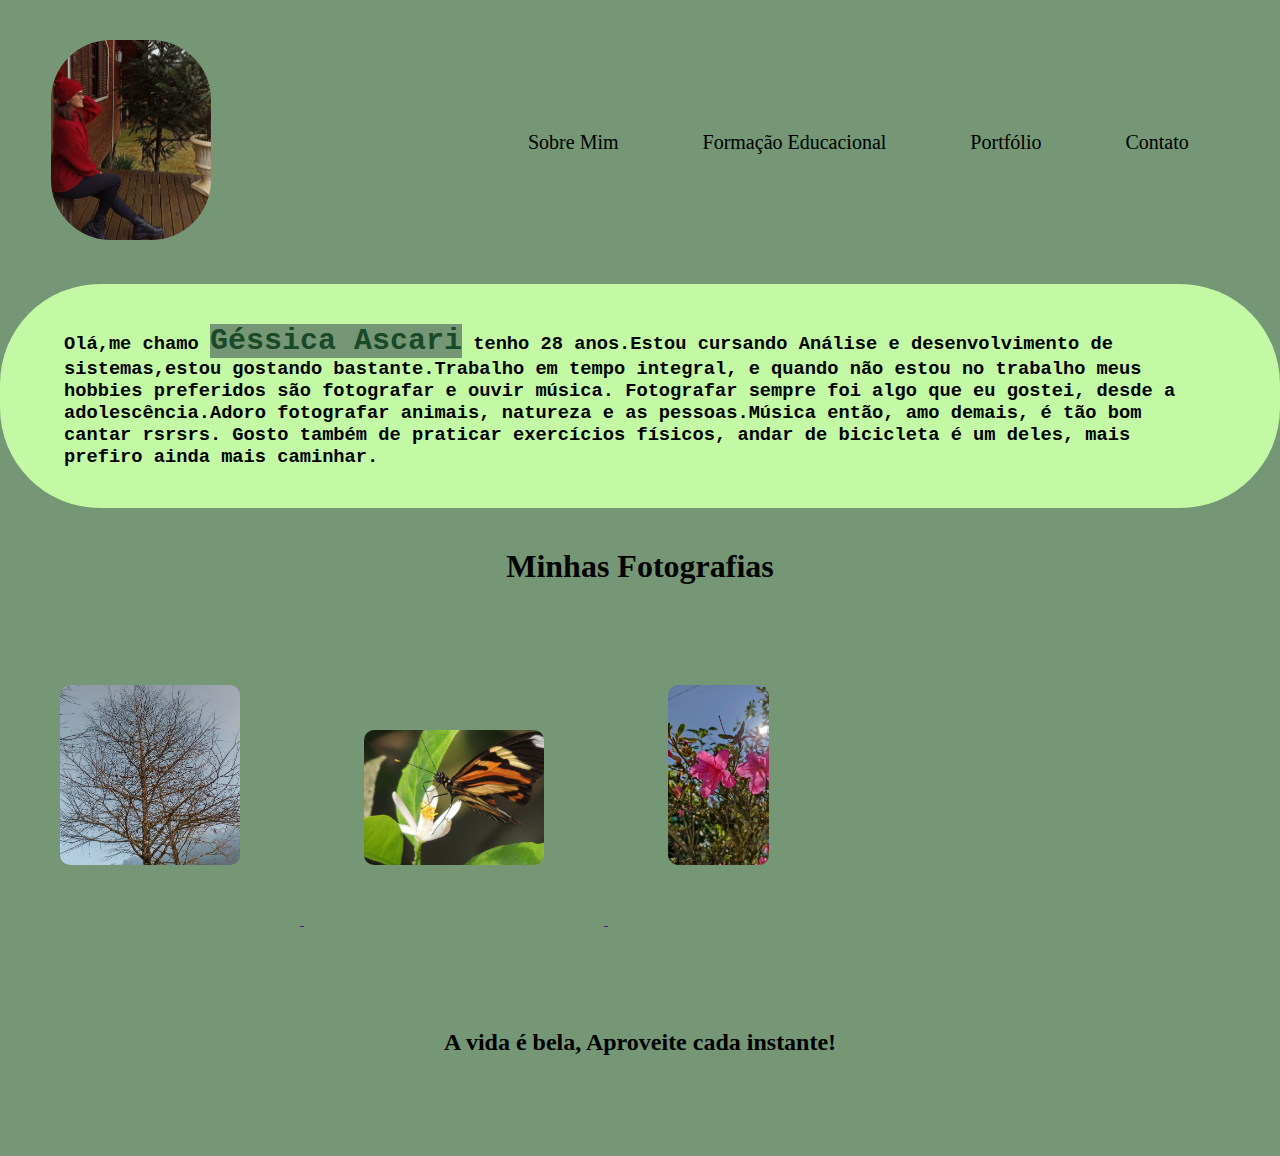
<file: index.html>
<!DOCTYPE html>
<html lang="en">

<head>
    <meta charset="UTF-8">
    <meta name="viewport" content="width=device-width, initial-scale=1.0">
    <title>Portfólio Pessoal</title>
    <link rel="stylesheet" href="estilo.css">
</head>

<body>
    <header>
        <div class="container">
            <div class="logo">
                <a href="">
                    <img src="./imagens/eu..jpg" alt="minha imagem">
                </a>
            </div>
            <nav class="menu"><!--menu onde ficará cada tópico na página-->
               <ul>
                <li><a href="index.html">Sobre Mim</a></li>
                <li><a href="formação.html">Formação Educacional</a></li>
                <li><a href="meuportfolio.html">Portfólio</a></li>
                <li><a href="contato.html">Contato</a></li>
               </ul> 
            </nav>
        </div>
    </header>
    <main>
        <section class="inicio">
                    <h3>Olá,me chamo <span>Géssica Ascari</span> tenho 28 anos.Estou cursando Análise e desenvolvimento de sistemas,estou gostando bastante.Trabalho em tempo integral, e quando não estou no trabalho meus hobbies preferidos são fotografar e ouvir música. Fotografar sempre foi algo que eu gostei, desde a adolescência.Adoro fotografar animais, natureza e as pessoas.Música então, amo demais, é tão bom cantar rsrsrs. Gosto também de praticar exercícios físicos, andar de bicicleta é um deles, mais prefiro ainda mais caminhar.</h3>
        </section>
        <div class="fotografias">
            <h1><span>Minhas </span>Fotografias</h1>
        </div>
        <div class="imagens">
            <a href="">
                <img src="./imagens/arvore (1).jpg" alt="árvore">
                <img src="./imagens/borboleta.jpg" alt="borboleta">
                <img src="./imagens/flor.jpg" alt="flor">
            </a>
        </div>
    </main>
    <footer class="rodape">
        <h2>A vida é bela, Aproveite cada instante!</h2>
    </footer>
</body>
</html>
</file>
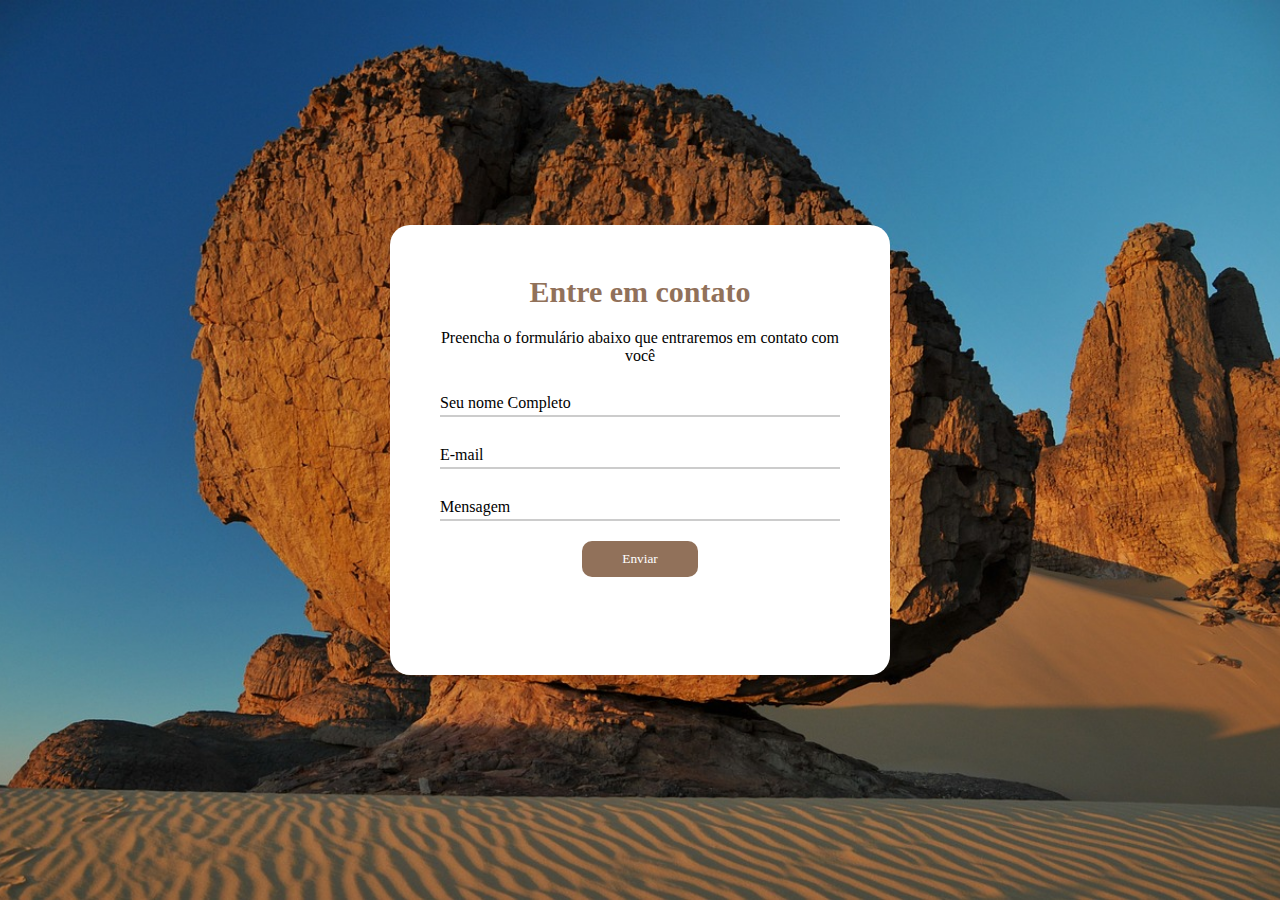
<file: contato.html>
<!DOCTYPE html>
<html lang="en">
<head>
    <meta charset="UTF-8">
    <meta name="viewport" content="width=device-width, initial-scale=1.0">
    <title>Contato</title>
    <link rel="stylesheet" href="estilocontato.css">
</head>
<body>
    <section class="form.container">
        <div class="container">
            <form>
                <h1>Entre em contato</h1>
                <p>Preencha o formulário abaixo que entraremos em contato com você</p>
                <div class="input-text"><!--class criada para estilizar com mais facilidade-->
                    <input type="text" name="nome" id="nome" class="input">
                    <label for="nome">Seu nome Completo</label>
                </div>
                <div class="input-text">
                    <input type="text" name="email" id="email" class="input">
                    <label for="email">E-mail</label>
                </div>
                <div class="input-text">
                    <input type="text" name="mensagem" id="Mensagem" class="input">
                    <label for="Mensagem">Mensagem</label>
                </div>
                <div class="botao"><input type="submit" value="Enviar"></div><!--botao para enviar a mensagem-->
            </form>
        </div>
    </section>
</body>
</html>
</file>
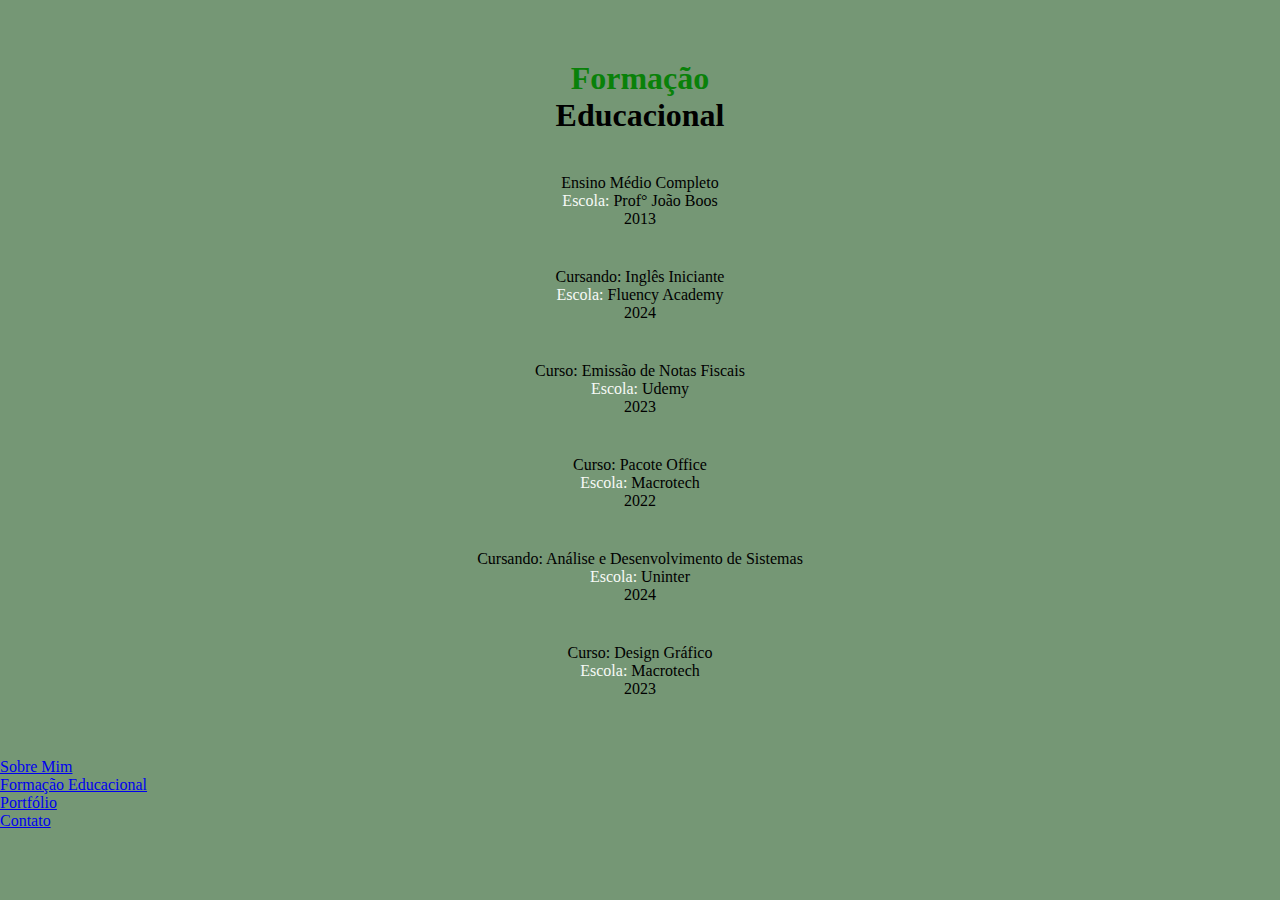
<file: formação.html>
<!DOCTYPE html>
<html lang="en">
<head>
    <meta charset="UTF-8">
    <meta name="viewport" content="width=device-width, initial-scale=1.0">
    <title>Formação</title>
    <link rel="stylesheet" href="estilo.css">
</head>
<body>
    <header class="cabecalho"><!--itemns do topo do site-->
        <h1><span>Formação</span> Educacional</h1>
        <p>Ensino Médio Completo <br><span>Escola:</span> Prof° João Boos <br>2013</p>
        <p>Cursando: Inglês Iniciante <br><span>Escola:</span> Fluency Academy <br>2024</p>
        <p>Curso: Emissão de Notas Fiscais <br><span>Escola:</span> Udemy <br>2023</p>
        <p>Curso: Pacote Office<br><span>Escola:</span> Macrotech <br>2022</p>
        <p>Cursando: Análise e Desenvolvimento de Sistemas <br><span>Escola:</span> Uninter <br>2024</p>
        <p>Curso: Design Gráfico <br><span>Escola:</span> Macrotech <br>2023</p>
    </header>
    <nav class="menu">
        <ul>
         <li><a href="index.html">Sobre Mim</a></li>
         <li><a href="formação.html">Formação Educacional</a></li>
         <li><a href="meuportfolio.html">Portfólio</a></li>
         <li><a href="contato.html">Contato</a></li>
        </ul> 
     </nav>
</body>
</html>
</file>
<file: estilo.css>
* {
    margin: 0;
    padding: 0;
    box-sizing: border-box;
}

body {
    background-color: rgb(117, 151, 117);
    height: 100vh;
}

.logo a img {
    max-width: 600px;
    max-height: 200px;
    border-radius: 60px;
}

.container {
    max-width: 1280px;
    margin: 0 auto;
}

header {
    padding: 40px 4%;
}

header>.container {
    display: flex;
    align-items: center;
    justify-content: space-between;
}

header a {
    color: black;
    text-decoration: none;
}

header nav ul {
    list-style-type: none;
}

header nav ul li {
    display: inline-block;
    padding: 0 40px;
    font-size: 20PX;
}

li a:hover {
    color: rgb(251, 252, 251);
}

section h3 {
    padding: 40px 5%;
    font-family: 'Courier New', Courier, monospace;
    background-color: rgb(195, 248, 164);
    border-radius: 100px;
}

section h3 span {
    color: rgb(26, 73, 40);
    font-size: 30px;
    border: 10px;
}

.imagens a img {
    max-width: 300px;
    max-height: 300px;
    padding: 60px 60px;
    display: inline-block;
    border-radius: 70px;
}

.imagens a img:hover {
    transform: scale(1.5);
}

.rodape {
    text-align: center;
    padding: 100px 4%;
}

.rodape:hover {
    color: white;
}

.fotografias {
    text-align: center;
    padding: 40px;
    font-family: Georgia, 'Times New Roman', Times, serif;
    color: rgb(5, 5, 5);
}

.fotografias:hover {
    color: white;
}
*{
    background-color: rgb(117, 151, 117);
}
.cabecalho h1{
    text-align: center;
    padding: 20px 40px;
    font-family:Georgia, 'Times New Roman', Times, serif;
}
.cabecalho h1 span{
    color: rgb(9, 129, 9);
    display: grid;
}
.cabecalho p{
    text-align:center;
    padding: 20px;
}
.cabecalho p span{
    color:rgb(247, 250, 247);
}
</file>
<file: estilocontato.css>
*{
    margin:0;
    padding: 0;
    box-sizing: border-box;
    font-family:Cambria, Cochin, Georgia, Times, 'Times New Roman', serif;
}
body{
    width: 100%;
    height: 100vh;
    background-image: url(./imagens/desert-4933581_1280.jpg);
    background-position: center;
    background-repeat: no-repeat;
    background-size: cover;
    display: flex;
    align-items: center;
    justify-content: center;
}
.container{
    max-width: 1280px;
    margin: 0 auto;
}
form{
    background-color: white;
    max-width: 500px;
    height: 450px;
    padding: 50px;
    margin: 30px;
    border-radius: 20px;
}
form h1{
    text-align: center;
    font-size: 30px;
    color: rgb(145, 113, 90);
}
form p{
    text-align: center;
    margin: 20px 0; 
}
.input-text{
    position: relative;
    margin: 20px 0;
}
.input-text label{
    position: absolute;
    left: 0;
    bottom: 5px;
    transition: all 0.2s;
}
.input{
    width: 100%;
    border: 0;
    border-bottom: 2px solid #ccc;
    padding: 5px;
    font-size: 17px;
    outline: none;
}
form .input-text .input:focus ~ label{
    transform: translateY(-24px);
    font-size: 12px;
    color: rgb(145, 113, 90);
}
.botao{
    width: 100%;
    text-align: center;
}
form input[type=submit]{
    padding: 10px 40px;
    border: 0;
    border-radius: 10px ;
    background-color: rgb(145, 113, 90);
    color: white;
}
</file>
